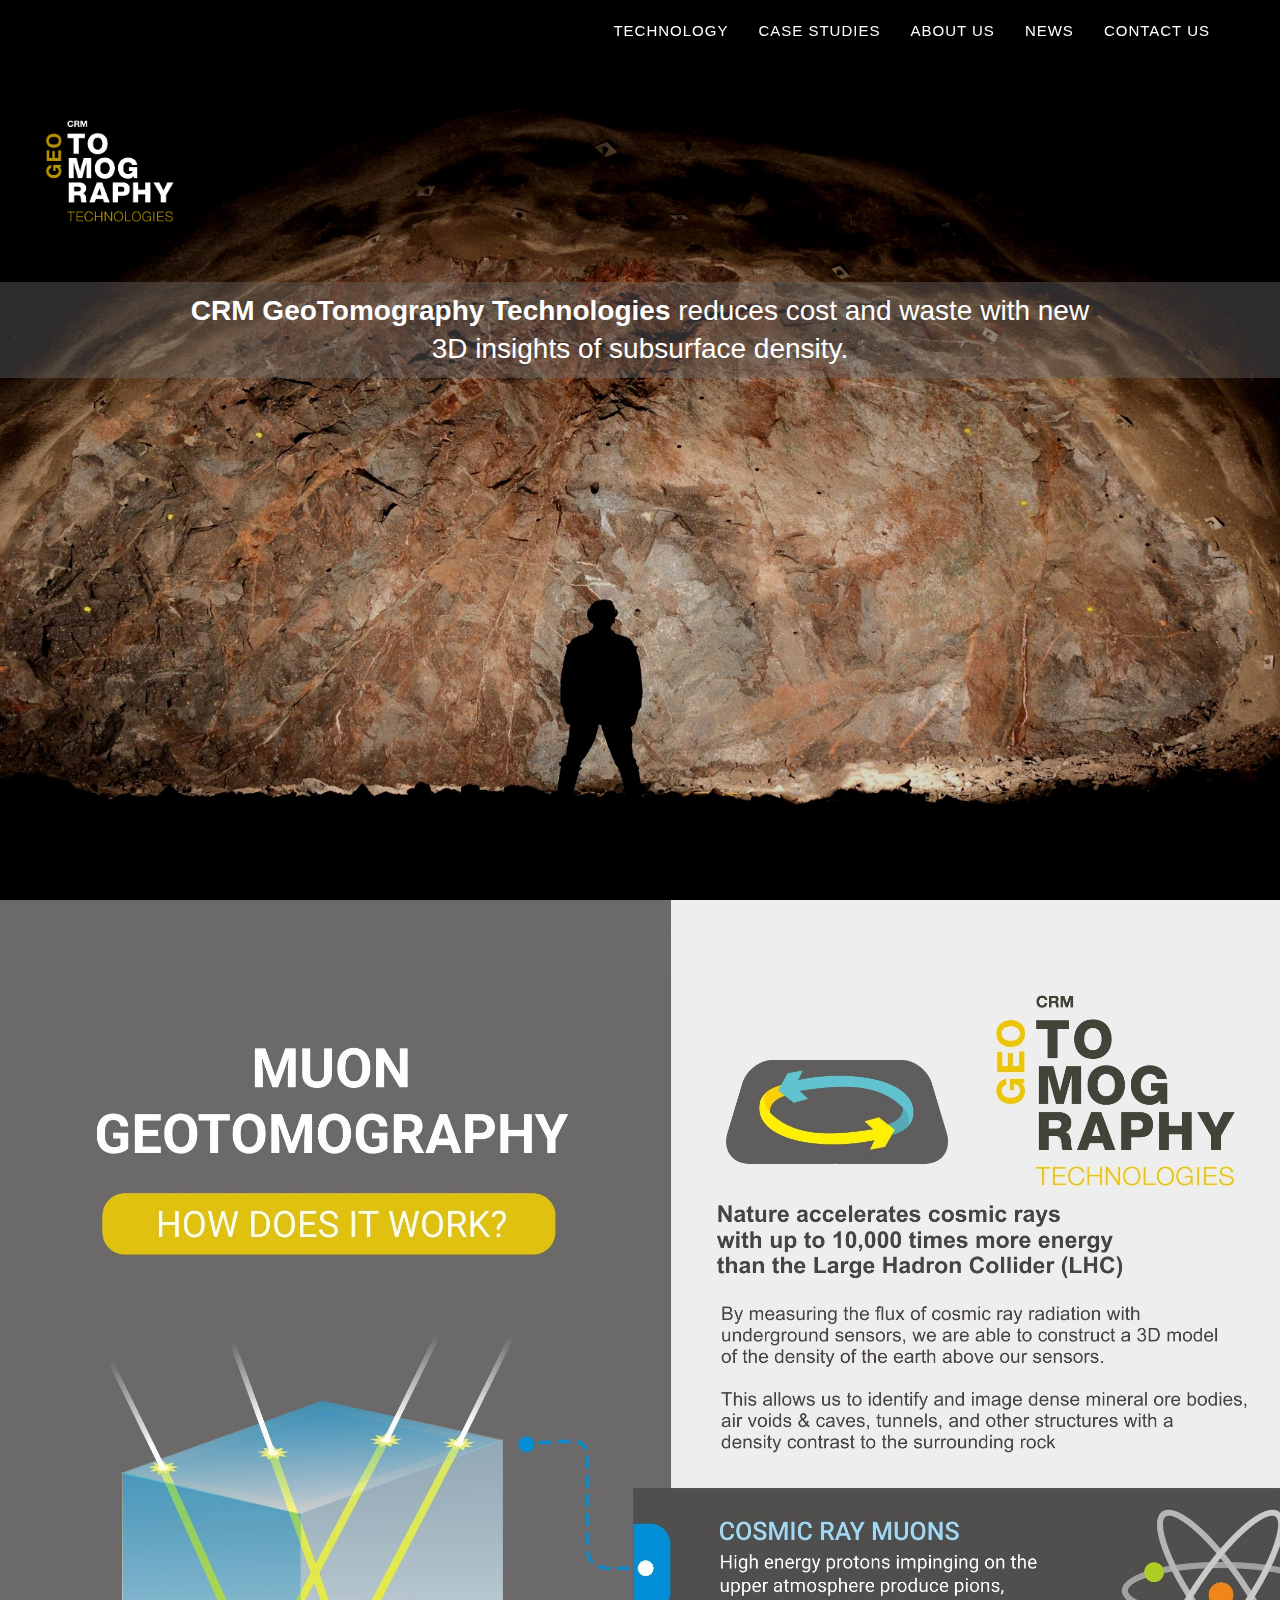
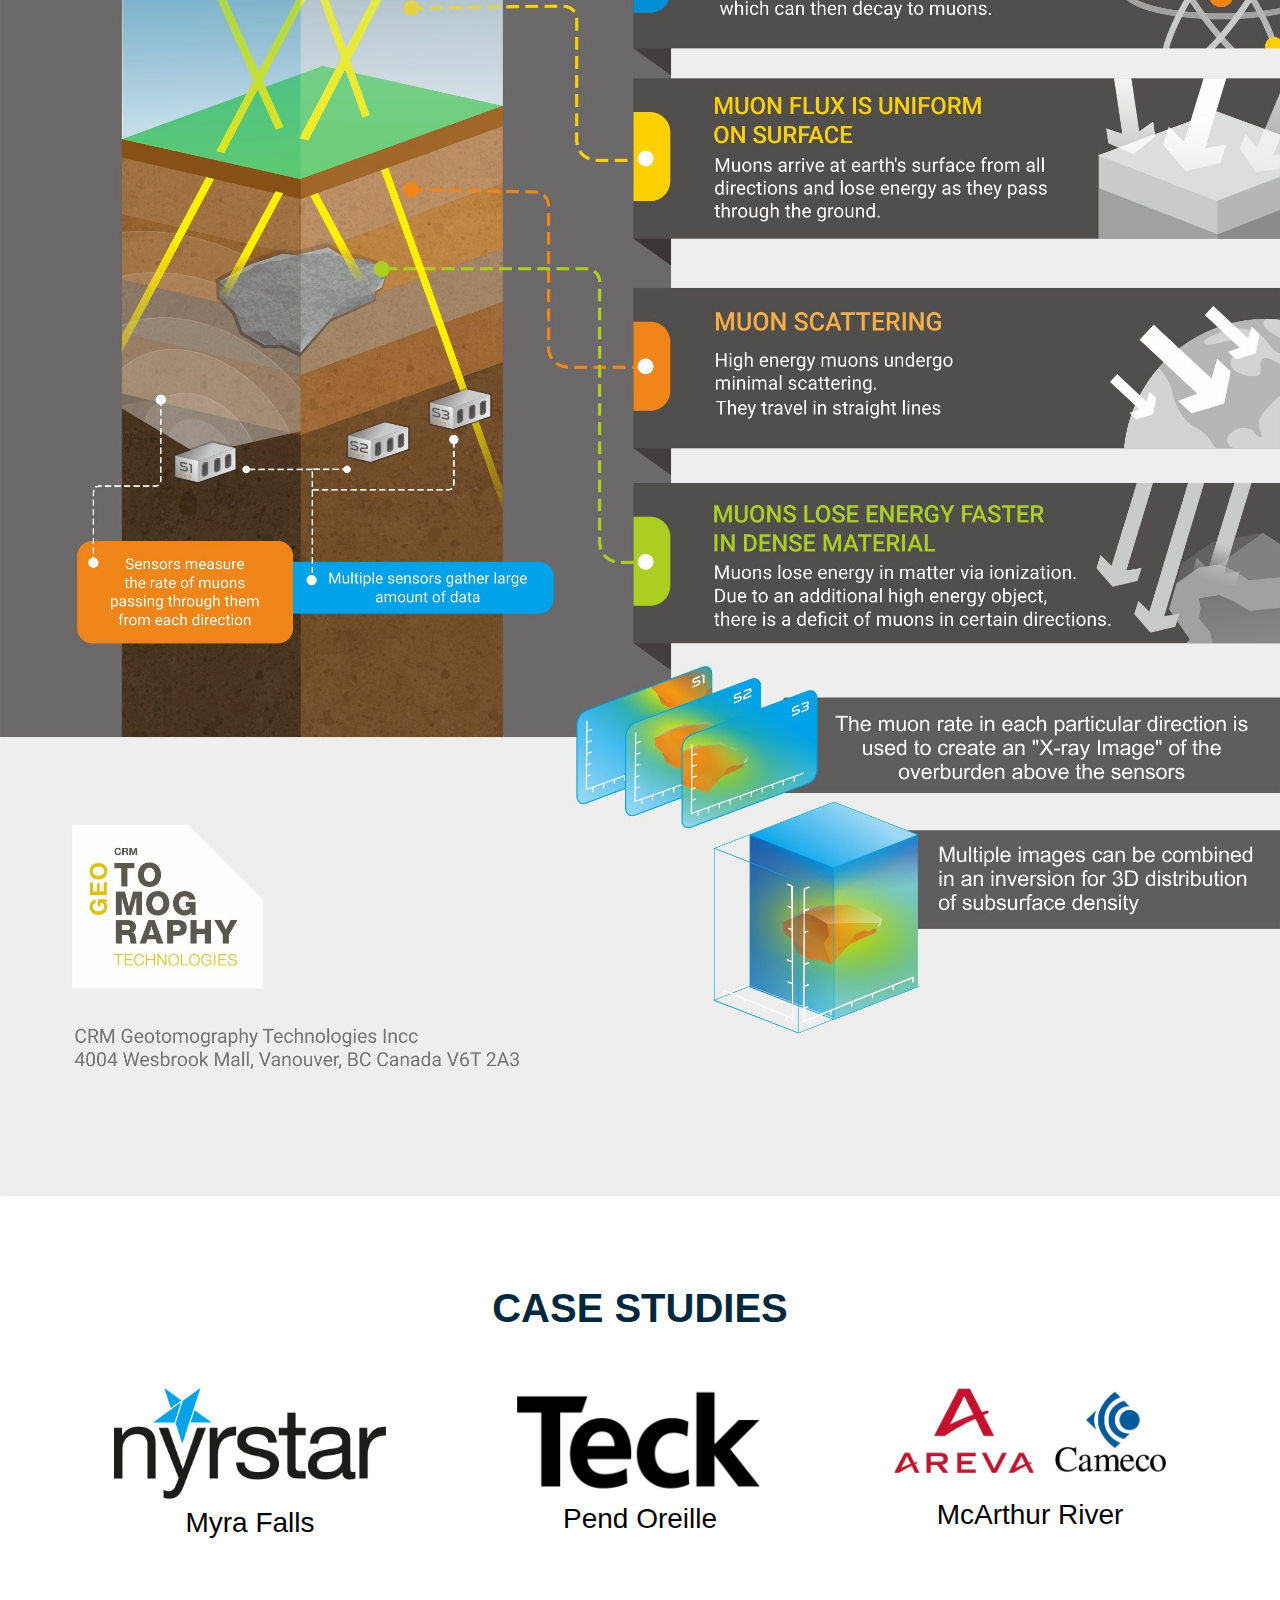
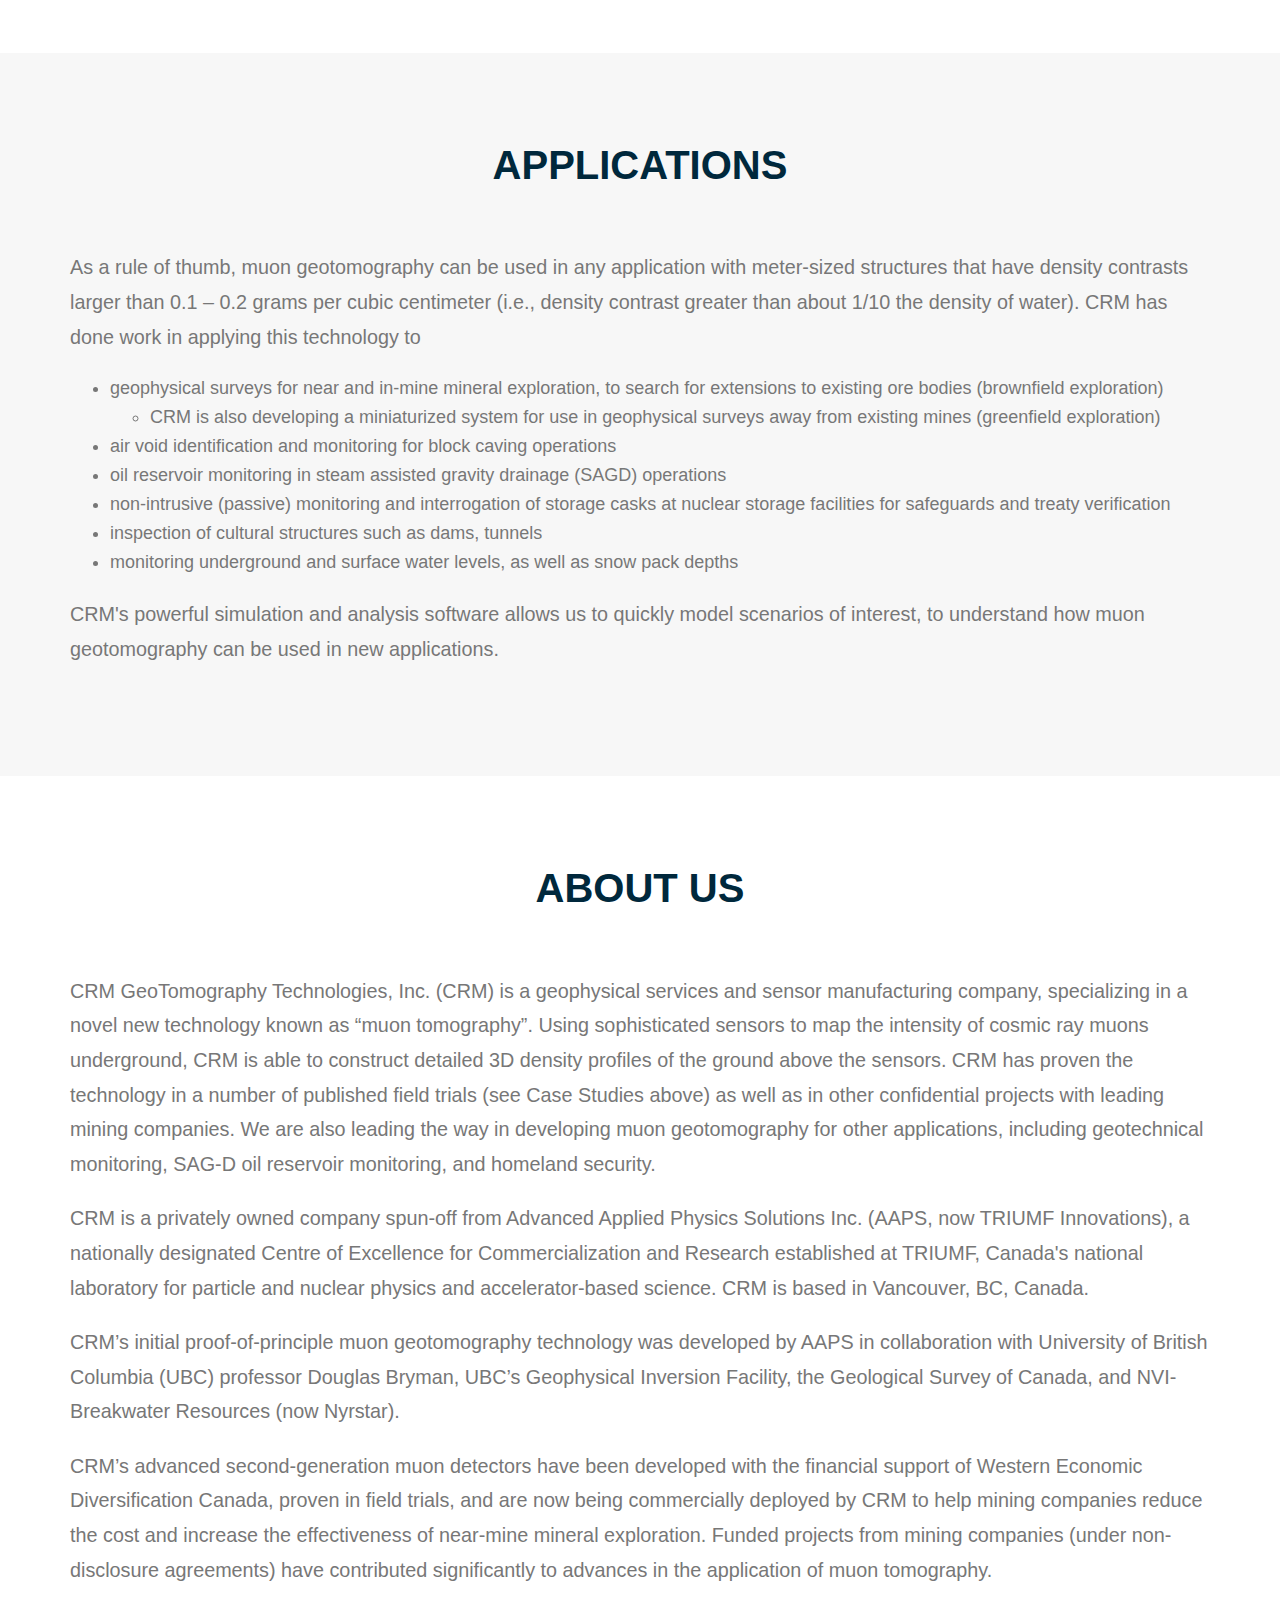
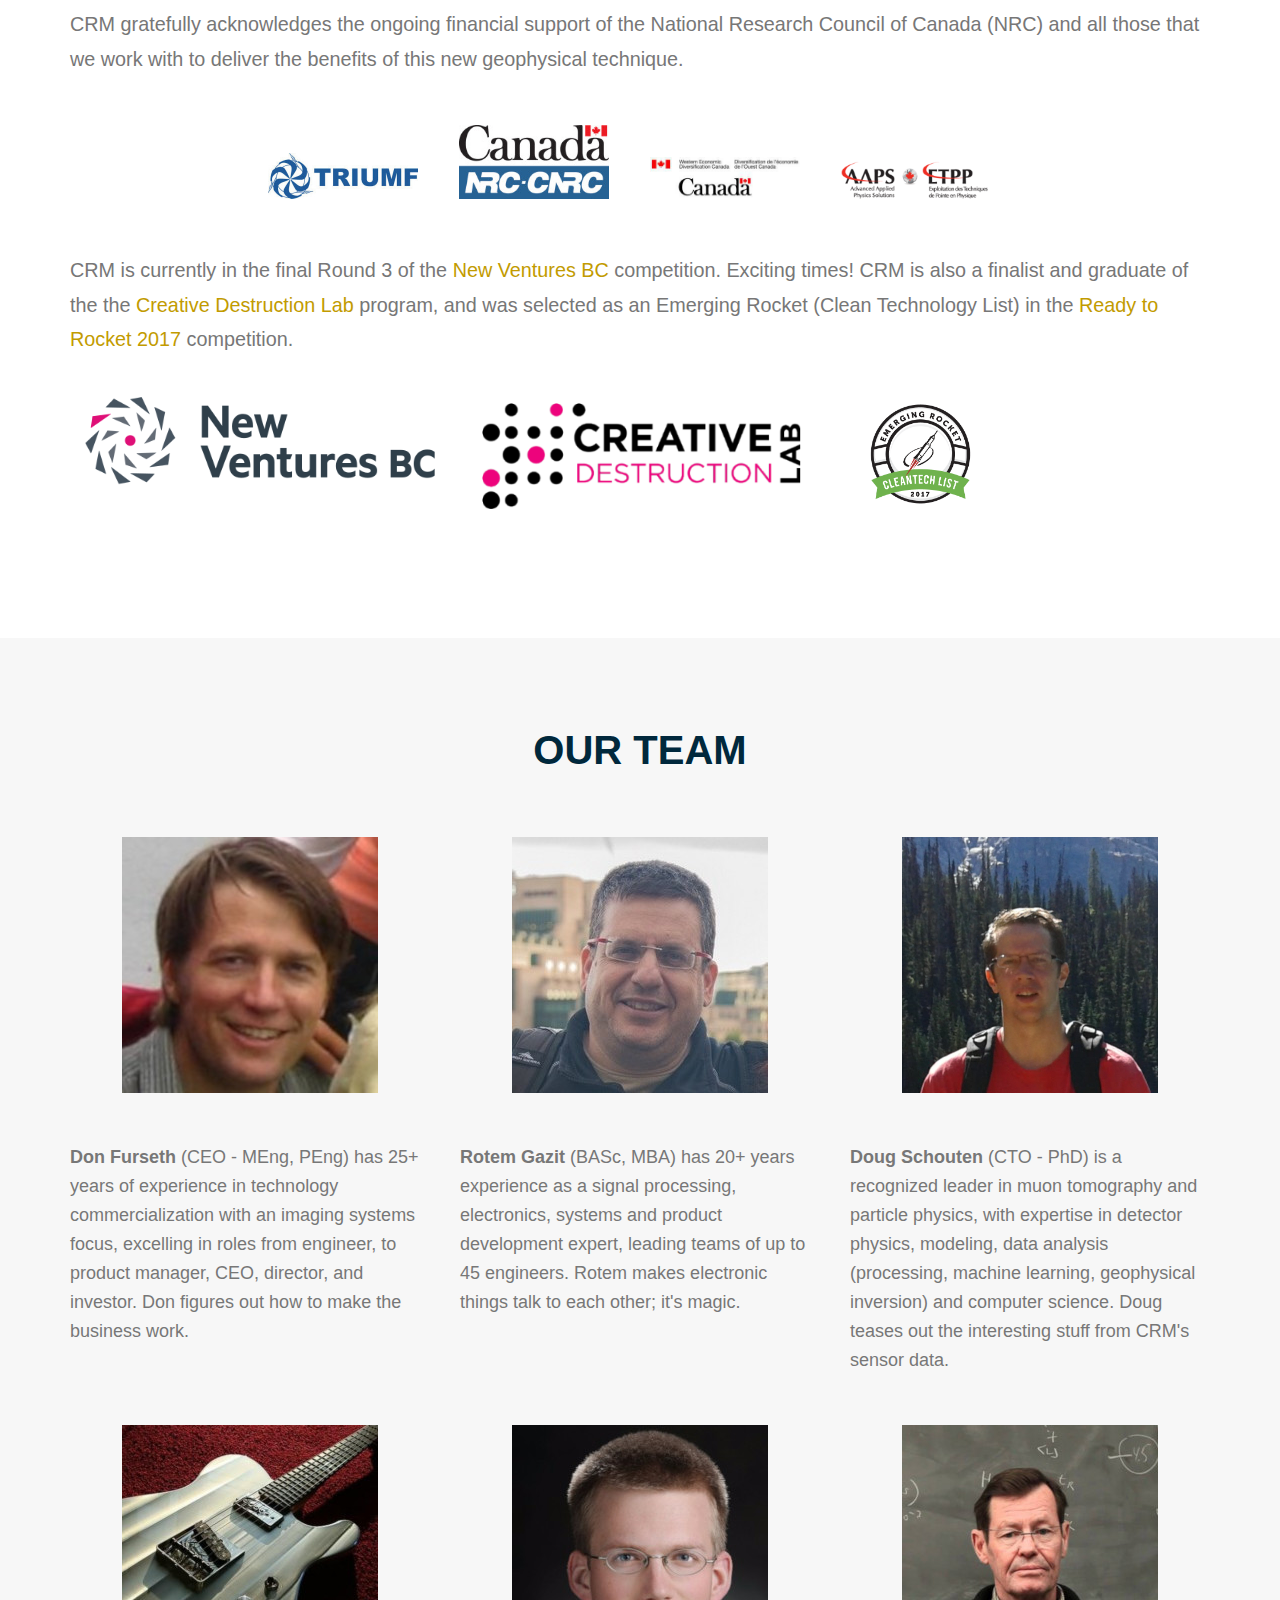
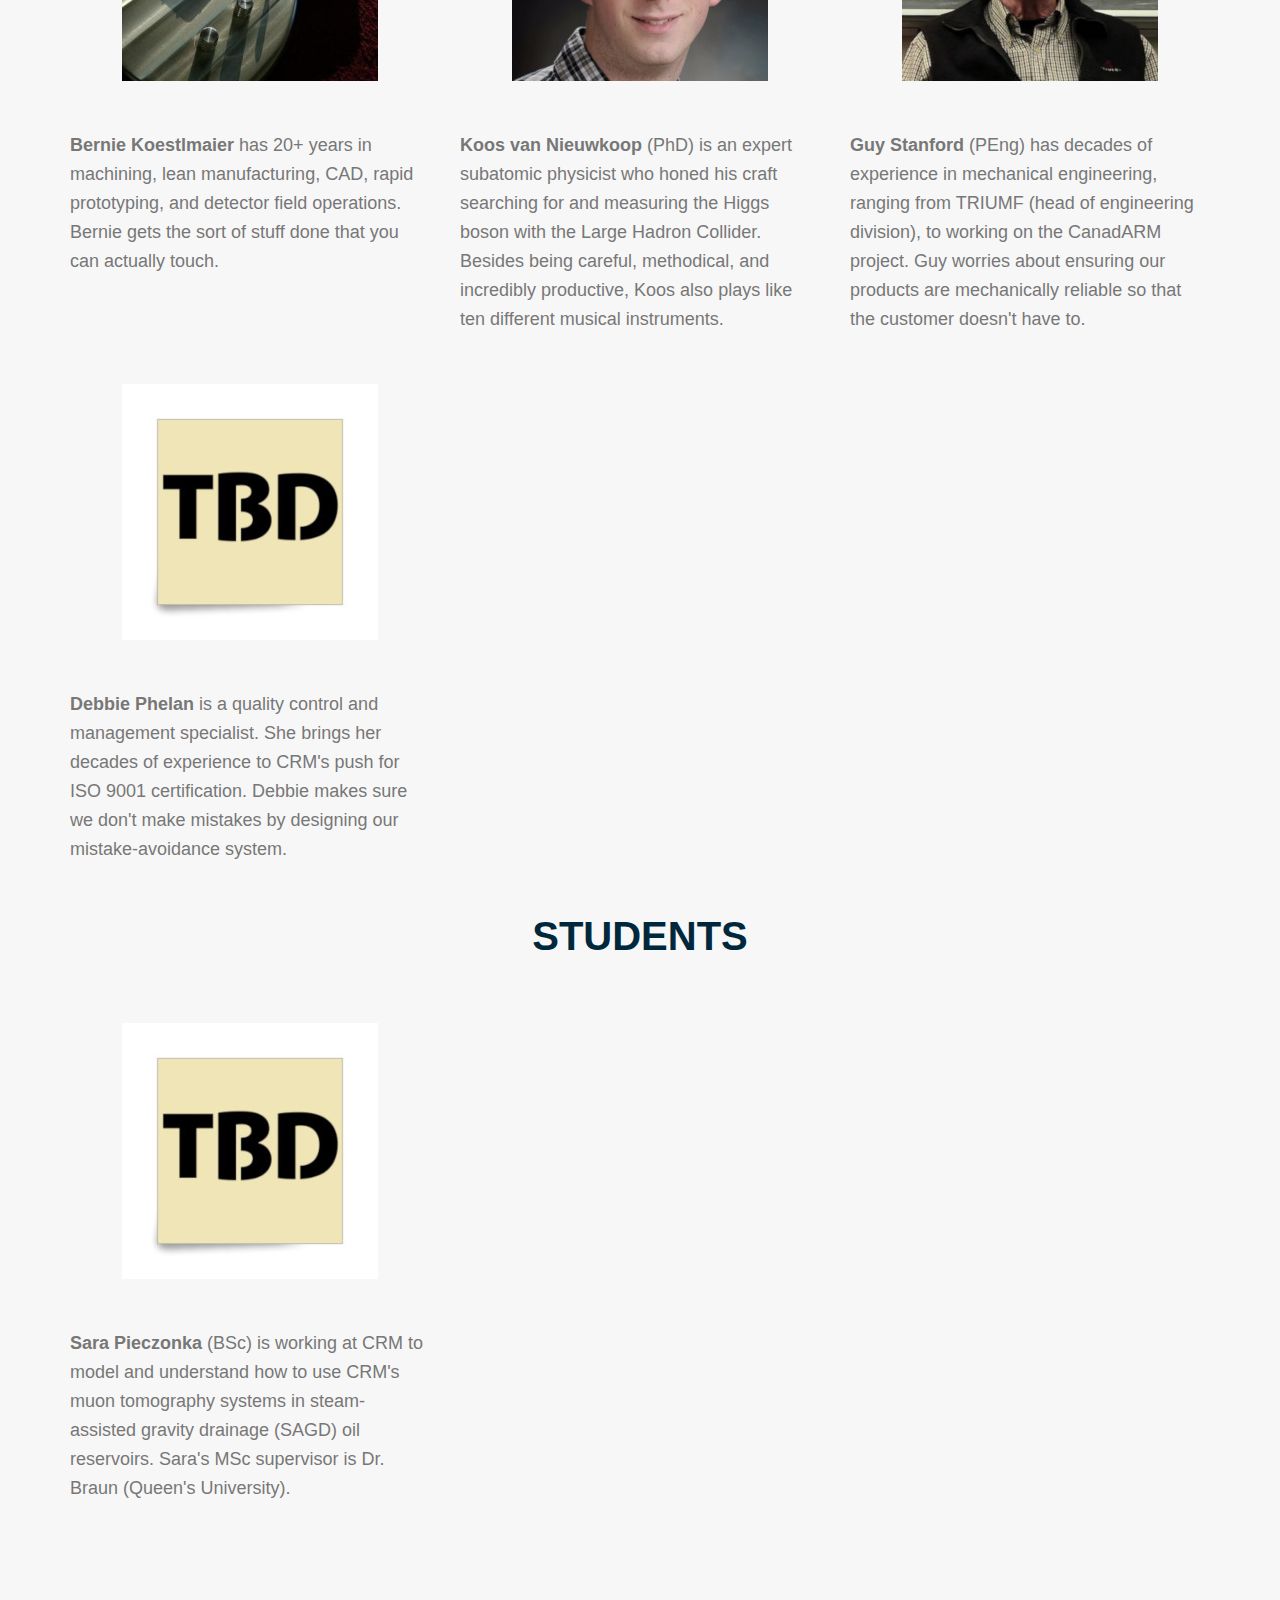
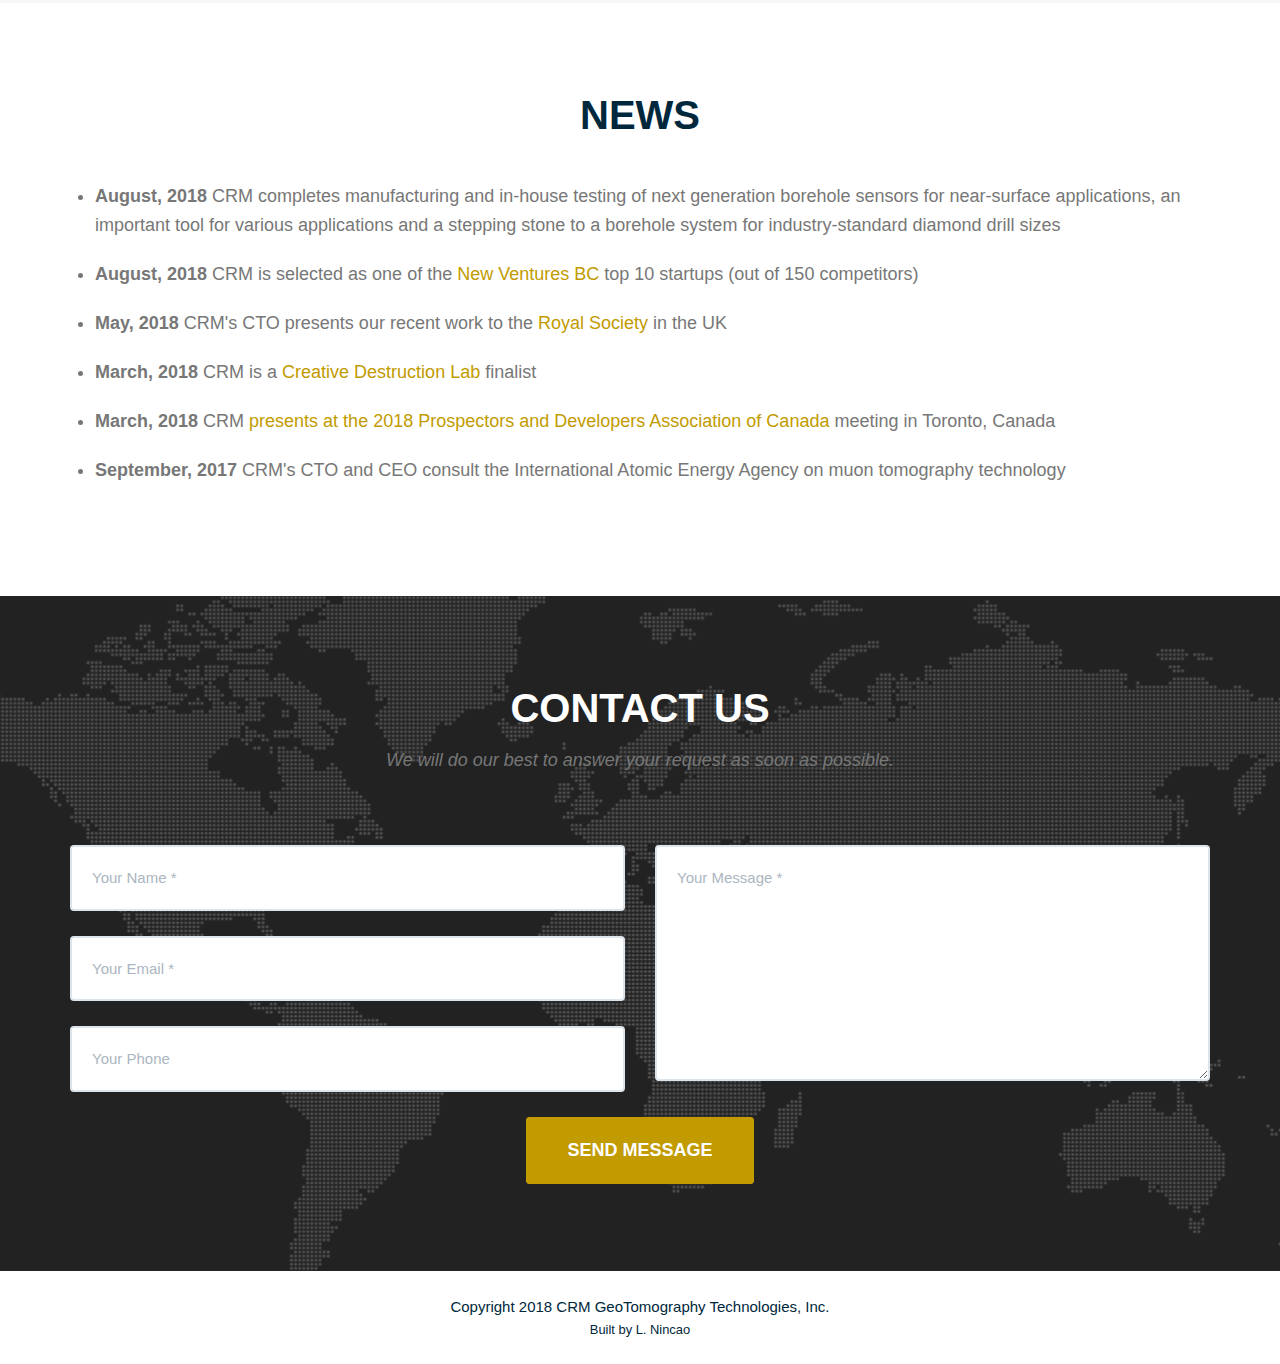
<file: index.html>
<!DOCTYPE html>
<html> <head>
  <meta charset="utf-8">
  <meta http-equiv="X-UA-Compatible" content="IE=edge">
  <title>CRM Geotomography Technologies, Inc.</title>
  <link rel="icon" href="css/2016_style/img/geoinv.png">
  <meta name="viewport" content="width=device-width">
  <meta name="description" content="CRM GeoTomography Technologies reduces costs and waste with new 3D insights of subsurface density.
">
  <link rel="canonical" href="http://localhost:4000/"> <!-- Begin Jekyll SEO tag v2.5.0 -->
<title>CRM Geotomography Technologies, Inc. | CRM GeoTomography Technologies reduces costs and waste with new 3D insights of subsurface density.</title>
<meta name="generator" content="Jekyll v3.8.3" />
<meta property="og:title" content="CRM Geotomography Technologies, Inc." />
<meta property="og:locale" content="en_US" />
<meta name="description" content="CRM GeoTomography Technologies reduces costs and waste with new 3D insights of subsurface density." />
<meta property="og:description" content="CRM GeoTomography Technologies reduces costs and waste with new 3D insights of subsurface density." />
<link rel="canonical" href="http://localhost:4000/" />
<meta property="og:url" content="http://localhost:4000/" />
<meta property="og:site_name" content="CRM Geotomography Technologies, Inc." />
<script type="application/ld+json">
{"headline":"CRM Geotomography Technologies, Inc.","url":"http://localhost:4000/","name":"CRM Geotomography Technologies, Inc.","description":"CRM GeoTomography Technologies reduces costs and waste with new 3D insights of subsurface density.","publisher":{"@type":"Organization","logo":{"@type":"ImageObject","url":"http://localhost:4000/css/2016_style/img/icon-large.png"}},"@type":"WebSite","@context":"http://schema.org"}</script>
<!-- End Jekyll SEO tag -->

  <!-- Custom CSS & Bootstrap Core CSS - Uses Bootswatch Flatly Theme: http://bootswatch.com/flatly/ -->
  <link rel="stylesheet" href=" ../css/2016_style/style.css ">
  <!--Google Analytics SCRIPT-->
  <script>
    (function(i, s, o, g, r, a, m) {
      i['GoogleAnalyticsObject'] = r;
      i[r] = i[r] || function() {
        (i[r].q = i[r].q || []).push(arguments)
      }, i[r].l = 1 * new Date();
      a = s.createElement(o),
        m = s.getElementsByTagName(o)[0];
      a.async = 1;
      a.src = g;
      m.parentNode.insertBefore(a, m)
    })(window, document, 'script', 'https://www.google-analytics.com/analytics.js', 'ga');
    ga('create', 'UA-xxxxxxxx-x', 'auto');
    ga('send', 'pageview');
  </script>
  <!--Google Analytics SCRIPT END-->
  <!--Remove image dragging -->

  <BODY ondragstart="return false;" ondrop="return false;">
    <!-- Custom Fonts -->
    <link rel="stylesheet" href=" ../css/2016_style/font-awesome/css/font-awesome.min.css
      ">
    <link href="https://fonts.googleapis.com/css?family=Montserrat:400,700" rel="stylesheet" type="text/css">
    <link href='https://fonts.googleapis.com/css?family=Kaushan+Script' rel='stylesheet' type='text/css'>
    <link href="https://fonts.googleapis.com/css?family=Lato:400,700,400italic,700italic" rel="stylesheet" type="text/css">
    <link href='https://fonts.googleapis.com/css?family=Droid+Serif:400,700,400italic,700italic' rel='stylesheet' type='text/css'>
    <link href='https://fonts.googleapis.com/css?family=Roboto+Slab:400,100,300,700' rel='stylesheet' type='text/css'>
    <!-- WEBSITE ICON IN BROWSER -->
    <link rel="icon" type="image/png" href="/css/2016_style/img/geoinv.png">
    <!-- HTML5 Shim and Respond.js IE8 support of HTML5 elements and media queries -->
    <!-- WARNING: Respond.js doesn't work if you view the page via file:// -->
    <!--[if lt IE 9]>
        <script src="https://oss.maxcdn.com/libs/html5shiv/3.7.0/html5shiv.js"></script>
        <script src="https://oss.maxcdn.com/libs/respond.js/1.4.2/respond.min.js"></script>
    <![endif]-->
</head>


<body id="page-top" class="index"> <!-- Navigation -->
<nav class="navbar navbar-default navbar-default-color navbar-fixed-top">
  <div class="container">
    <!-- Brand and toggle get grouped for better mobile display -->
    <div class="navbar-header page-scroll"> <button type="button" class="navbar-toggle" data-toggle="collapse" data-target="#bs-example-navbar-collapse-1">
                    <span class="sr-only">Toggle navigation</span>
                    <span class="icon-bar"></span>
                    <span class="icon-bar"></span>
                    <span class="icon-bar"></span>
                </button> </div>
    <!-- Collect the nav links, forms, and other content for toggling -->
    <div class="collapse navbar-collapse" id="bs-example-navbar-collapse-1">
      <ul class="nav navbar-nav navbar-right">
        <li class="hidden"> <a href="/"></a> </li>
        <li> <a class="page-scroll" href="#technology">Technology</a> </li>
        <li> <a class="page-scroll" href="#cases">Case Studies</a> </li>
        <!-- <li> <a class="page-scroll" href="#application">Applications</a> </li> -->
        <li> <a class="page-scroll" href="#about">About Us</a> </li>
        <li> <a class="page-scroll" href="#news">News</a> </li>
        <li> <a class="page-scroll" href="#contact">Contact Us</a> </li>
      </ul>
    </div>
    <!-- /.navbar-collapse -->
  </div>
  <!-- /.container-fluid -->
</nav>

  <!-- Header -->
  <header>
    <div class="intro-text">
      <div class="grey-color">
        <div class="intro-lead-in"> <strong>CRM GeoTomography Technologies</strong> reduces cost and waste with new 3D insights of subsurface density.
          </div>
      </div>
    </div>
  </header> <!-- Intro/Technology Section -->
<div id="technology"> <center><img src="css/2016_style/img/muon.jpg" class="technology"></center></div>
 <!-- Case studies -->
<section id="cases">
  <div class="container">
    <div class="row">
      <div class="col-lg-12 text-center">
        <h2 class="section-heading">Case Studies</h2> </div>
    </div> <br> <br>
    <div class="row">
      <div class="col-md-4 col-sm-4 col-xs-6 casestudies"> <a href="myrafalls.pdf"><img src="css/2016_style/img/nyrstar.jpg" class="img-responsive img-centered casestudies-logo"></a>
        <div class="casestudies-text"><a href="myrafalls.pdf" style="color:#000;">Myra Falls</a></div>
      </div>
      <div class="col-md-4 col-sm-4 col-xs-6 casestudies"> <a href="pendoreille.pdf"><img src="css/2016_style/img/teck.jpg" class="img-responsive img-centered casestudies-logo"></a>
        <div class="casestudies-text"><a href="pendoreille.pdf" style="color:#000;">Pend Oreille</a></div>
      </div>
      <div class="col-md-4 col-sm-4 col-xs-6 casestudies"> <a href="mca.pdf"><img src="css/2016_style/img/arevacameco.jpg" class="img-responsive img-centered casestudies-logo"></a>
        <div class="casestudies-text"><a href="mca.pdf" style="color:#000;">McArthur River</a></div>
      </div>
    </div>
  </div>
</section>
 <!-- Application Sections -->
<section id="application" class="bg-light-gray">
	<div class="container">
		<div class="row">
			<div class="col-lg-12 text-center">
				<h2 class="section-heading">Applications</h2> </div>
		</div>
		<div class="row">
			<div class="col-lg-12">
				<div class="timeline-heading text-muted about-us"> <br>
					<p> As a rule of thumb, muon geotomography can be used in any application with meter-sized structures that have density contrasts larger
						than 0.1 – 0.2 grams per cubic centimeter (i.e., density contrast greater than about 1/10 the density of water). CRM has done work in
						applying this technology to </p>
					<p>
						<ul>
							<li> geophysical surveys for near and in-mine mineral exploration, to search for extensions to existing ore bodies (brownfield
								exploration)</li>
							<ul>
								<li> CRM is also developing a miniaturized system for use in geophysical surveys away from existing mines (greenfield
									exploration)</li>
							</ul>
							<li> air void identification and monitoring for block caving operations</li>
							<li> oil reservoir monitoring in steam assisted gravity drainage (SAGD) operations</li>
							<li> non-intrusive (passive) monitoring and interrogation of storage casks at nuclear storage facilities for safeguards
								and treaty verification</li>
							<li> inspection of cultural structures such as dams, tunnels</li>
							<li> monitoring underground and surface water levels, as well as snow pack depths</li>
						</ul>
					</p>
					<p> CRM's powerful simulation and analysis software allows us to quickly model scenarios of interest, to understand how muon geotomography
						can be used in new applications. </p>
				</div>
			</div>
		</div>
</section>
 <!-- About Section  class="bg-light-gray" -->
<section id="about">
  <div class="container">
    <div class="row">
      <div class="col-lg-12 text-center">
        <h2 class="section-heading">About Us</h2> </div>
    </div>
    <div class="row">
      <div class="col-lg-12">
        <ul class="timeline">
          <li class="">
            <div class="timeline-heading text-muted about-us"> <br>
              <p> CRM GeoTomography Technologies, Inc. (CRM) is a geophysical services and sensor manufacturing company, specializing
                in a novel new technology known as “muon tomography”. Using sophisticated sensors to map the intensity of
                cosmic ray muons underground, CRM is able to construct detailed 3D density profiles of the ground above the
                sensors. CRM has proven the technology in a number of published field trials (see Case Studies above) as
                well as in other confidential projects with leading mining companies. We are also leading the way in developing
                muon geotomography for other applications, including geotechnical monitoring, SAG-D oil reservoir monitoring,
                and homeland security. </p>
              <p> CRM is a privately owned company spun-off from Advanced Applied Physics Solutions Inc. (AAPS, now TRIUMF Innovations),
                a nationally designated Centre of Excellence for Commercialization and Research established at TRIUMF, Canada's
                national laboratory for particle and nuclear physics and accelerator-based science. CRM is based in Vancouver,
                BC, Canada. </p>
              <p> CRM’s initial proof-of-principle muon geotomography technology was developed by AAPS in collaboration with
                University of British Columbia (UBC) professor Douglas Bryman, UBC’s Geophysical Inversion Facility, the
                Geological Survey of Canada, and NVI-Breakwater Resources (now Nyrstar). </p>
              <p> CRM’s advanced second-generation muon detectors have been developed with the financial support of Western Economic
                Diversification Canada, proven in field trials, and are now being commercially deployed by CRM to help mining
                companies reduce the cost and increase the effectiveness of near-mine mineral exploration. Funded projects
                from mining companies (under non-disclosure agreements) have contributed significantly to advances in the
                application of muon tomography. </p>
              <p> CRM gratefully acknowledges the ongoing financial support of the National Research Council of Canada (NRC)
                and all those that we work with to deliver the benefits of this new geophysical technique. </p> <br>
              <div
                class="center">
                <div class="support" style="margin-right:15px;"><a href="http://www.triumf.ca"> <img src="css/2016_style/img/triumf.jpg" class="img-responsive small-logo"></a> </div>
                <div class="support" style="margin-right:15px;"> <img src="css/2016_style/img/nrc.jpg" class="img-responsive small-logo"> </div>
                <div class="support" style="margin-right:15px;"> <img src="css/2016_style/img/wd.jpg" class="img-responsive small-logo"> </div>
                <div class="support"> <a href="http://www.triumfinnovations.ca"> <img src="css/2016_style/img/aaps.jpg" class="img-responsive small-logo"> </a> </div>
            </div>
            <p> CRM is currently in the final Round 3 of the <a href="http://www.newventuresbc.com/">New Ventures BC</a> competition.
              Exciting times! CRM is also a finalist and graduate of the the
              <a href="https://www.creativedestructionlab.com/locations/vancouver/">Creative Destruction Lab</a> program, and was selected as
              an Emerging Rocket (Clean Technology List) in the <a href="http://www.readytorocket.com/">Ready to Rocket 2017</a> competition.</p>
            <div class="center">
              <div class="col-md-4 col-sm-6 competition" style="padding-top: 20px"><a href="http://www.newventuresbc.com/"> <img src="css/2016_style/img/nvbc.png" class="img-responsive"> </a></div>
              <div class="col-md-4 col-sm-6 competition" style="padding-top: 20px"> <a href="https://www.creativedestructionlab.com/locations/vancouver/"><img src="css/2016_style/img/creative.png" class="img-responsive"></a> </div>
              <div class="col-md-4 col-sm-6 competition" style="padding-top: 20px"> <a href="http://www.readytorocket.com/"><img src="css/2016_style/img/cleantech.png" class="small-logo img-responsive"> </a> </div>
            </div>
          </li>
        </ul>
        </div>
      </div>
    </div>
</section>
 <!-- Team members -->
<aside class="clients" class="bg-light-gray">
  <div class="container">
    <div class="row">
      <div class="col-lg-12 text-center">
        <h2 class="section-heading">Our Team</h2> </div>
    </div>
    <div class="row">
      <div class="col-md-4 timeline-heading text-muted about-us">
      <a href="#" class="portfolio-link" data-toggle="modal"><img src="../css/2016_style/img/team/df.jpg" class="img-responsive img-centered" alt="">
      </a><strong>Don Furseth</strong> (CEO - MEng, PEng) has 25+ years of experience in technology commercialization with an imaging systems focus,
      excelling in roles from engineer, to product manager, CEO, director, and investor. Don figures out how to make the business work. </div>

      <div class="col-md-4 timeline-heading text-muted about-us">
      <a href="#" class="portfolio-link" data-toggle="modal"><img src="../css/2016_style/img/team/rg.jpg" class="img-responsive img-centered" alt="">
      </a><strong>Rotem Gazit</strong> (BASc, MBA) has 20+ years experience as a signal processing, electronics, systems and product development expert, leading teams
      of up to 45 engineers. Rotem makes electronic things talk to each other; it's magic. </div>

      <div class="col-md-4 timeline-heading text-muted about-us">
      <a href="#" class="portfolio-link" data-toggle="modal"><img src="../css/2016_style/img/team/ds.jpg" class="img-responsive img-centered" alt="">
      </a><strong>Doug Schouten</strong> (CTO - PhD) is a recognized leader in muon tomography and particle physics, with expertise in detector physics, modeling,
      data analysis (processing, machine learning, geophysical inversion) and computer science. Doug teases out the interesting stuff from CRM's
      sensor data.</div>

      <div class="col-md-4 timeline-heading text-muted about-us">
      <a href="#" class="portfolio-link" data-toggle="modal"><img src="../css/2016_style/img/team/bk.jpg" class="img-responsive img-centered" alt="">
      </a><strong>Bernie Koestlmaier</strong> has 20+ years in machining, lean manufacturing, CAD, rapid prototyping, and detector field operations.
      Bernie gets the sort of stuff done that you can actually touch. </div>

      <div class="col-md-4 timeline-heading text-muted about-us">
      <a href="#" class="portfolio-link" data-toggle="modal"><img src="../css/2016_style/img/team/kv.jpg" class="img-responsive img-centered" alt="">
      </a><strong>Koos van Nieuwkoop</strong> (PhD) is an expert subatomic physicist who honed his craft searching for and measuring the Higgs boson with the Large
      Hadron Collider. Besides being careful, methodical, and incredibly productive, Koos also plays like ten different musical instruments.</div>

      <div class="col-md-4 timeline-heading text-muted about-us">
      <a href="#" class="portfolio-link" data-toggle="modal"><img src="../css/2016_style/img/team/gs.jpg" class="img-responsive img-centered" alt="">
      </a><strong>Guy Stanford</strong> (PEng) has decades of experience in mechanical engineering, ranging from TRIUMF (head of engineering division), to working
      on the CanadARM project. Guy worries about ensuring our products are mechanically reliable so that the customer doesn't have to. </div>

      <div class="col-md-4 timeline-heading text-muted about-us">
      <a href="#" class="portfolio-link" data-toggle="modal"><img src="../css/2016_style/img/logos/TBD.jpg" class="img-responsive img-centered" alt="">
      </a><strong>Debbie Phelan</strong> is a quality control and management specialist. She brings her decades of experience to CRM's push for ISO 9001 certification.
      Debbie makes sure we don't make mistakes by designing our mistake-avoidance system.</div>
    </div>
  </div>
  <div class="container" style="padding-top: 50px;">
    <div class="row">
      <div class="col-lg-12 text-center">
        <h2 class="section-heading">Students</h2> </div>
    </div>
    <div class="row">
      <div class="col-md-4 timeline-heading text-muted about-us"> <a href="#" class="portfolio-link" data-toggle="modal"><img src="../css/2016_style/img/logos/TBD.jpg" class="img-responsive img-centered" alt="">
      </a><strong>Sara Pieczonka</strong> (BSc) is working at CRM to model and understand how to use CRM's muon tomography systems in steam-assisted gravity drainage (SAGD) oil reservoirs.
      Sara's MSc supervisor is Dr. Braun (Queen's University).
      </div>
    </div>
  </div>
</aside>

<section id="news">
  <div class="container">
    <div class="row">
      <div class="col-lg-12 text-center" style="padding-bottom:20px;">
        <h2 class="section-heading">News</h2> </div>
    </div>
    <div class="row timeline-heading text-muted about-us">
      <ul>
        <li style="padding-bottom:10px; padding-top:10px;"> <strong> August, 2018 </strong> CRM completes manufacturing and in-house testing of next generation borehole sensors for near-surface applications, an important tool for various applications and a stepping stone to a borehole system for industry-standard diamond drill sizes </li>
        <li style="padding-bottom:10px; padding-top:10px;"> <strong> August, 2018 </strong> CRM is selected as one of the <a href="http://www.newventuresbc.com/"> New Ventures BC </a> top 10 startups (out of 150 competitors)</li>
        <li style="padding-bottom:10px; padding-top:10px;"> <strong> May, 2018 </strong> CRM's CTO presents our recent work to the <a href="https://royalsociety.org/science-events-and-lectures/2018/05/cosmic-ray-muography/">Royal Society</a> in the UK</li>
        <li style="padding-bottom:10px; padding-top:10px;"> <strong> March, 2018 </strong> CRM is a <a href="https://www.creativedestructionlab.com/locations/vancouver/">Creative Destruction Lab</a> finalist</li>
        <li style="padding-bottom:10px; padding-top:10px;"> <strong> March, 2018 </strong> CRM <a href="https://www.pdac.ca/docs/default-source/conventions/convention-2018/technical-sessions/doug-schouten.pdf?sfvrsn=86288398_2">presents at the 2018 Prospectors and Developers Association of Canada</a> meeting in Toronto, Canada</li>
        <li style="padding-bottom:10px; padding-top:10px;"> <strong> September, 2017</strong> CRM's CTO and CEO consult the International Atomic Energy Agency on muon tomography technology </li>
      </ul>
    </div>

    <!-- <div class="row">
    <div class="col-md-1 timeline-heading text-muted about-us"></div>
    <div class="col-md-5 timeline-heading text-muted about-us">
      <ul>
        <li style="padding-bottom:20px; padding-top:20px;"> <strong> August, 2018 </strong> CRM completes manufacturing and in-house testing of next generation borehole sensors for near-surface applications, an important tool for various applications and a stepping stone to a borehole system for industry-standard diamond drill sizes </li>
      </ul>
    </div>
    <div class="col-md-4 timeline-heading text-muted about-us">
    <center><img src="css/2016_style/img/bdgr.jpg" class="img-responsive"><font size="2">CRM's Next Generation Sensor</font></center></div>
    </div>
    <div class="row">
    <div class="col-md-1 timeline-heading text-muted about-us"></div>
    <div class="col-md-5 timeline-heading text-muted about-us">
      <ul>
        <li style="padding-bottom:20px; padding-top:20px;"> <strong> August, 2018 </strong> CRM is selected as one of the <a href="http://www.newventuresbc.com/"> New Ventures BC </a> top 10 startups (out of 150 competitors)</li>
        <li style="padding-bottom:20px; padding-top:20px;"> <strong> May, 2018 </strong> CRM's CTO presents our recent work to the <a href="https://royalsociety.org/science-events-and-lectures/2018/05/cosmic-ray-muography/">Royal Society</a> in the UK</li>
        <li style="padding-bottom:20px; padding-top:20px;"> <strong> March, 2018 </strong> CRM is a <a href="https://www.creativedestructionlab.com/locations/vancouver/">Creative Destruction Lab</a> finalist</li>
        <li style="padding-bottom:20px; padding-top:20px;"> <strong> March, 2018 </strong> CRM <a href="https://www.pdac.ca/docs/default-source/conventions/convention-2018/technical-sessions/doug-schouten.pdf?sfvrsn=86288398_2">presents at the 2018 Prospectors and Developers Association of Canada</a> meeting in Toronto, Canada</li>
        <li style="padding-bottom:20px; padding-top:20px;"> <strong> September, 2017</strong> CRM's CTO and CEO consult the International Atomic Energy Agency on muon tomography technology </li>
      </ul>
    </div>
    <div class="col-md-4 timeline-heading text-muted about-us" ><br/>
    <center><img src="css/2016_style/img/iaea2017.png" class="img-responsize" ><br/><font size="2">IAEA Consultancy Meeting on Muon Radiography</font></center></div>
  </div> -->

</div>
</section>
     <section id="contact">
    <div class="container">
        <div class="row">
            <div class="col-lg-12 text-center">
                <h2 class="section-heading">Contact Us</h2>
                <h3 class="section-subheading text-muted">We will do our best to answer your request as soon as possible.</h3>
            </div>
        </div>
        <div class="row">
            <div class="col-lg-12">
                <form name="sentMessage" id="contactForm" action="https://formspree.io/info@crmgtm.com" method="POST" novalidate>
                    <div class="row">
                        <div class="col-md-6">
                            <div class="control-group form-group">
                                <input type="text" class="form-control" name="name" placeholder="Your Name *" id="name" required data-validation-required-message="Please enter your name."WW>
                                <p class="help-block text-danger"></p>
                            </div>
                            <div class="control-group form-group">
                                <input type="email" class="form-control" name="_replyto" placeholder="Your Email *" id="email" required data-validation-required-message="Please enter your email address.">
                                <p class="help-block text-danger"></p>
                            </div>
                            <div class="control-group form-group">
                                <input type="tel" class="form-control" name="phone" placeholder="Your Phone" id="phone" required data-validation-required-message="Please enter your phone number (optional).">
                                <p class="help-block text-danger"></p>
                            </div>
                        </div>
                        <div class="col-md-6">
                            <div class="control-group form-group">
                                <textarea class="form-control" name="message" placeholder="Your Message *" id="message" required data-validation-required-message="Please enter a message."></textarea>
                                <p class="help-block text-danger"></p>
                            </div>
                        </div>
                        <div class="clearfix"></div>
                        <div class="col-lg-12 text-center">
                            <div id="success"></div>
                            <button type="submit" value="Send" class="btn btn-xl">Send Message</button>
                        </div>
                    </div>
                </form>
            </div>
        </div>
    </div>
</section>
 <style>
  body {
    position: absolute;
    margin: 0;
    min-height: 100%;
    width: 100%;
  }

  footer {
    position: absolute;
    right: 0;
    bottom: 0;
    left: 0;
  }
</style>
<footer> Copyright 2018 CRM GeoTomography Technologies, Inc. <br/><small> Built by L. Nincao </small></footer>
 <!-- jQuery Version 1.11.0 -->
<script src="../css/2016_style/js/jquery-1.11.0.js"></script>

<!-- Bootstrap Core JavaScript -->
<script src="../css/2016_style/js/bootstrap.min.js"></script>

<!-- Plugin JavaScript -->
<script src="../css/2016_style/js/jquery.easing.min.js"></script>
<script src="../css/2016_style/js/classie.js"></script>
<script src="../css/2016_style/js/cbpAnimatedHeader.js"></script>

<!-- Custom Theme JavaScript -->
<script src="../css/2016_style/js/agency.js"></script> </body>

</html>
</file>
